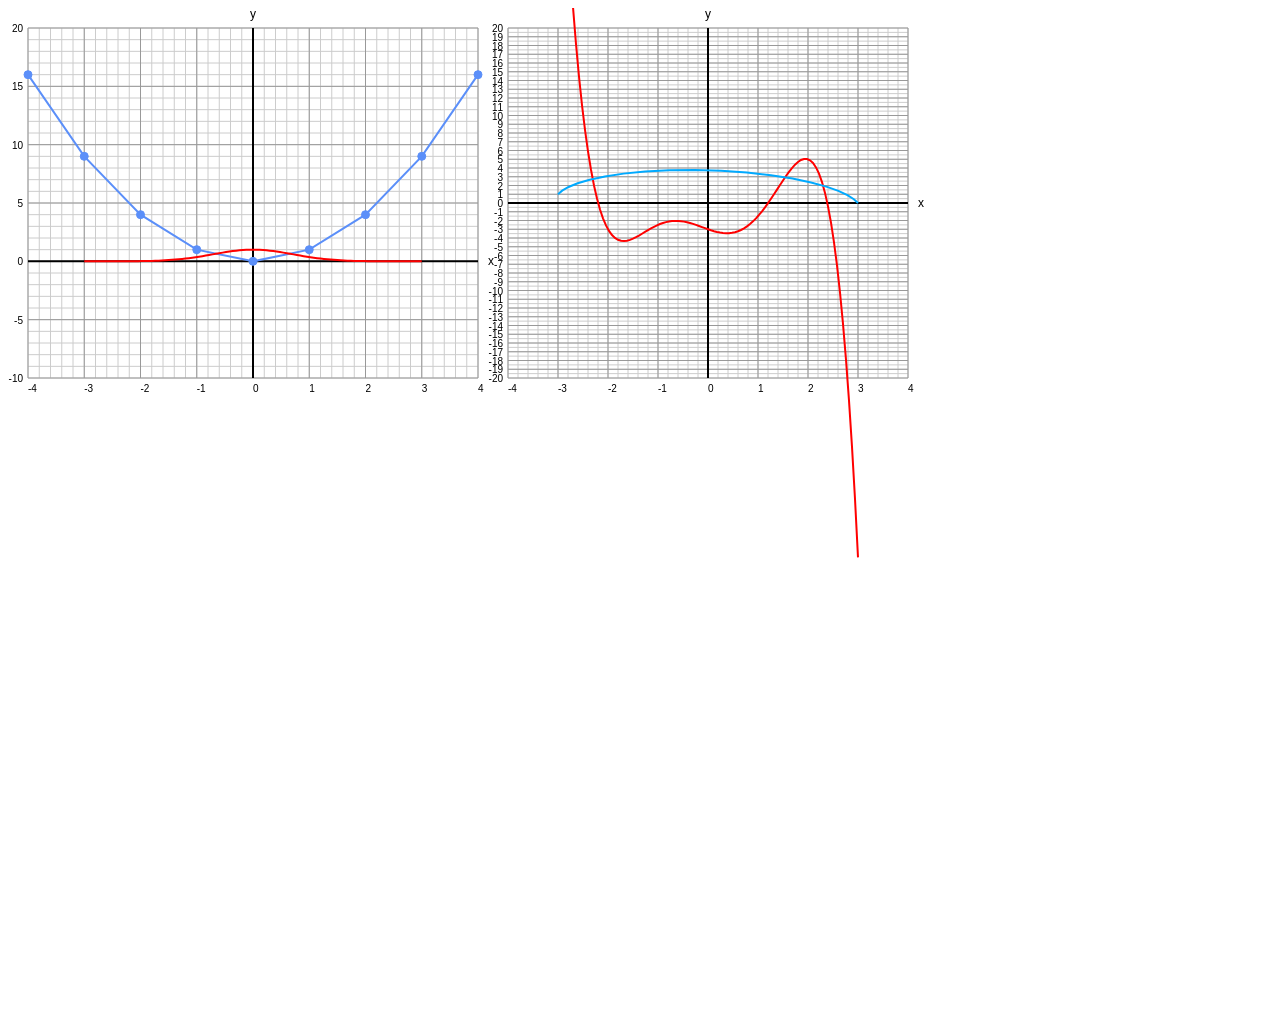
<file: index.html>
<!doctype html>
<html lang="en">
  <head>
    <meta charset="UTF-8" />
    <meta name="viewport" content="width=device-width, initial-scale=1.0" />
    <title>graph-svg</title>
    <link rel="stylesheet" href="./style.css">
  </head>
  <body>
    <svg width="1000" height="1000" xmlns="http://www.w3.org/2000/svg" id="svg-canvas" class="svg-canvas">
      
    </svg>

    <script type="module" src="./app.js"></script>
  </body>
</html>
</file>
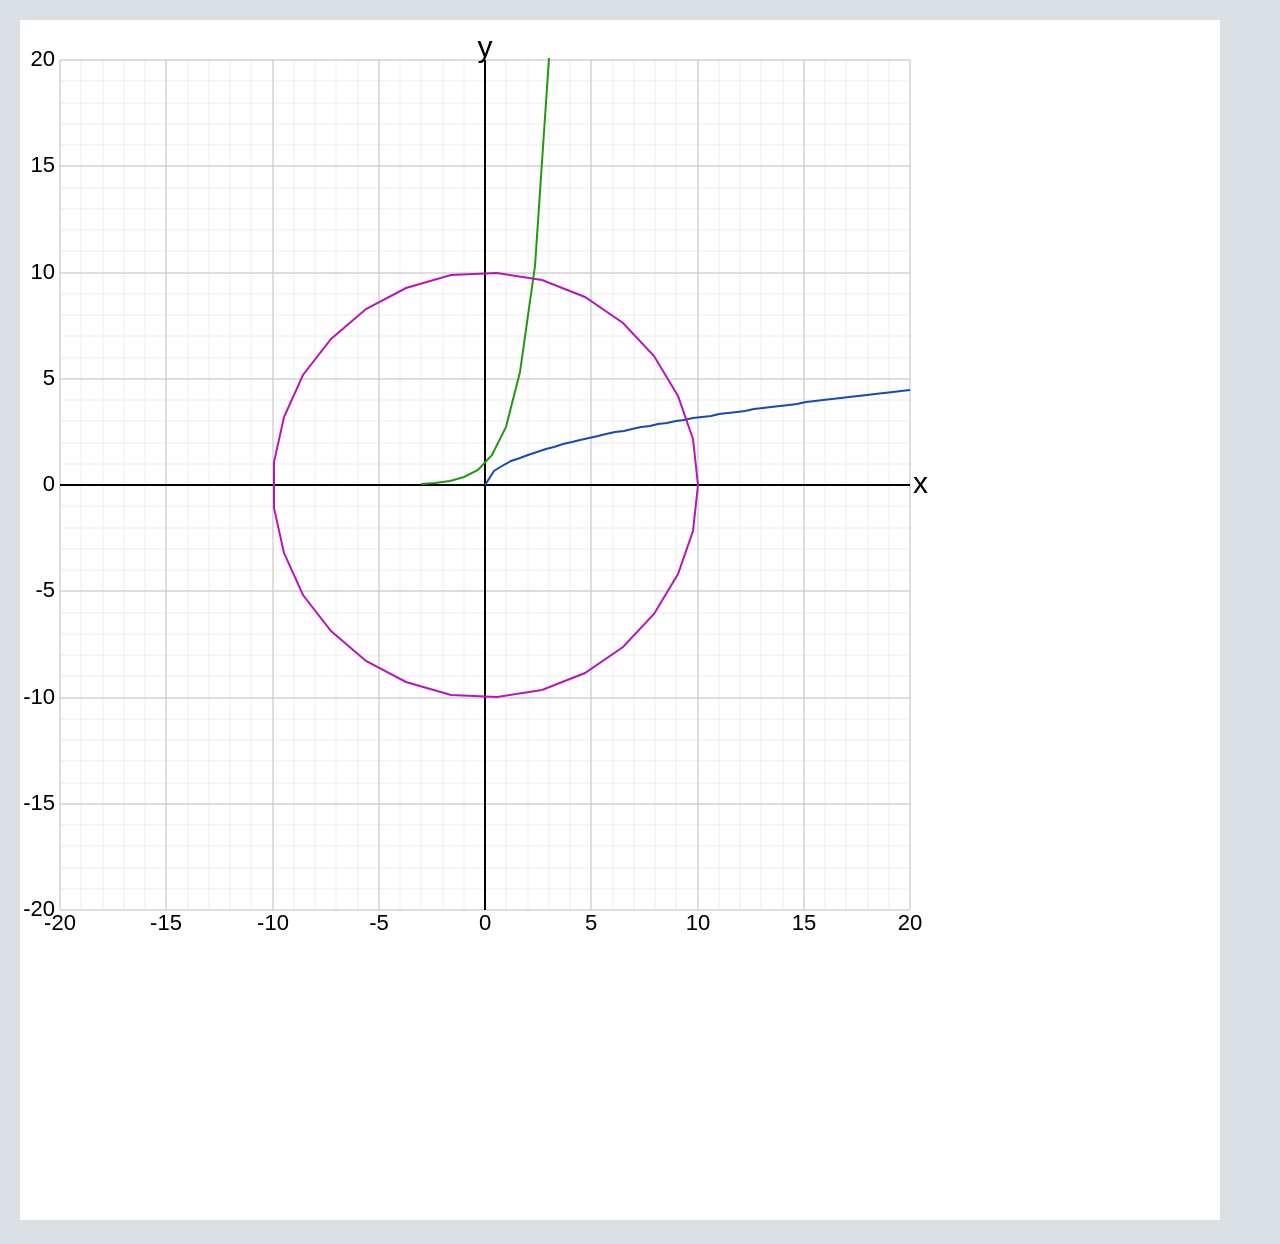
<file: example-1/index.html>
<!doctype html>
<html lang="en">
  <head>
    <meta charset="UTF-8" />
    <meta name="viewport" content="width=device-width, initial-scale=1.0" />
    <title>graph-svg</title>
    <link rel="stylesheet" href="./style.css">
  </head>
  <body>
    <svg width="500" height="500" xmlns="http://www.w3.org/2000/svg" id="svg-element" class="svg-element">
      
    </svg>

    <script type="module" src="./app.js"></script>
  </body>
</html>
</file>
<file: style.css>
.svg-canvas {
    
}
</file>
<file: example-1/style.css>
body {
    background-color: rgb(218, 223, 227);
    margin: 20px;
}

.svg-element {
    background-color: white;
    font-family: Arial, Helvetica, sans-serif;
}
</file>
